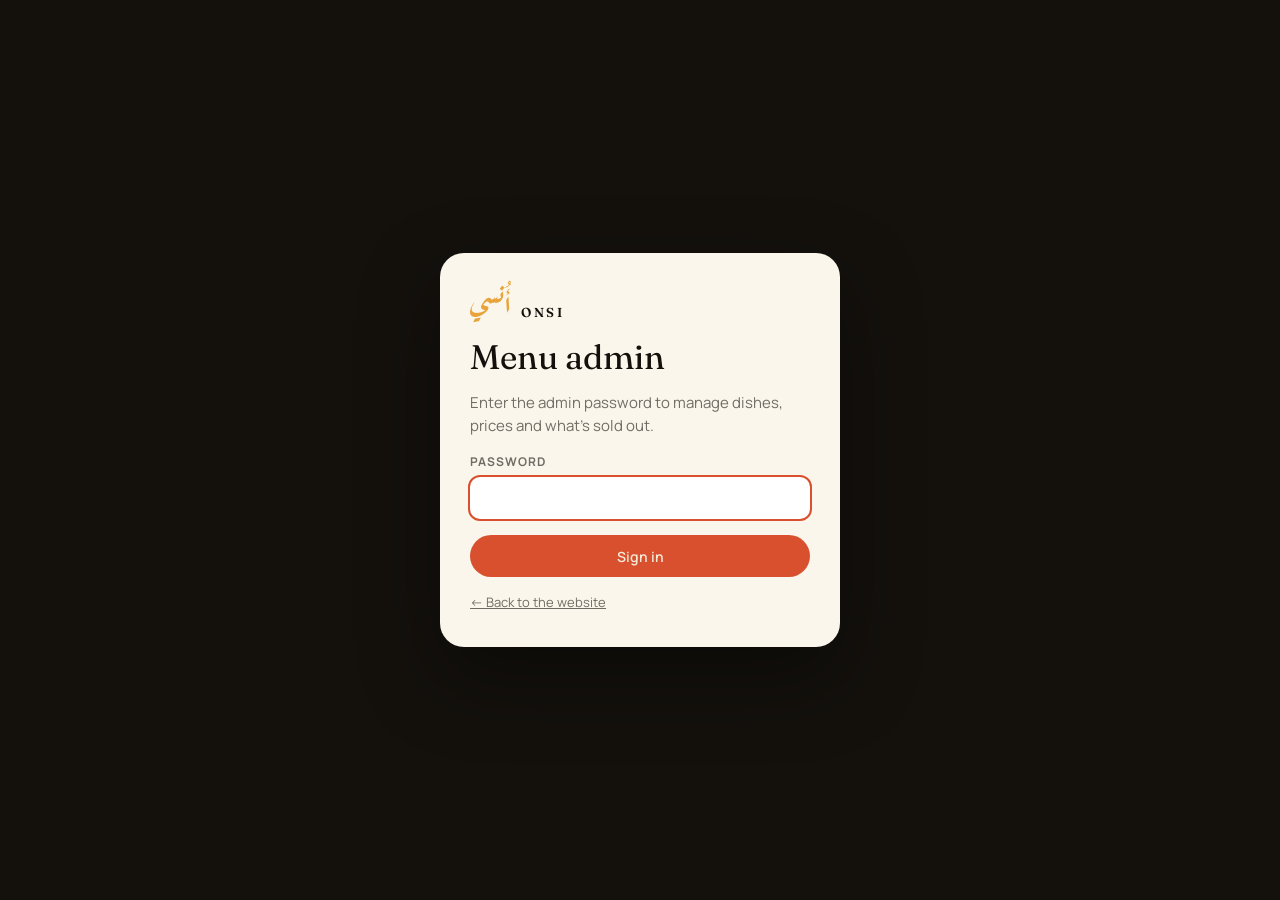
<file: admin.html>
<!doctype html>
<html lang="en">
<head>
  <meta charset="utf-8" />
  <meta name="viewport" content="width=device-width, initial-scale=1" />
  <meta name="robots" content="noindex, nofollow" />
  <title>ONSI · Menu admin</title>
  <meta name="theme-color" content="#14110d" />
  <meta property="og:title" content="ONSI · Menu admin" />
  <meta property="og:image" content="https://www.onsikitchen.com/assets/img/og-image.jpg" />
  <link rel="icon" href="favicon.ico?v=2" sizes="48x48" />
  <link rel="icon" type="image/png" sizes="32x32" href="assets/icons/favicon-32.png?v=2" />
  <link rel="preconnect" href="https://fonts.googleapis.com" />
  <link rel="preconnect" href="https://fonts.gstatic.com" crossorigin />
  <link href="https://fonts.googleapis.com/css2?family=Aref+Ruqaa:wght@700&family=Fraunces:opsz,wght@9..144,300..600&family=Manrope:wght@400;500;600;700&family=Tajawal:wght@400;500;700&display=swap" rel="stylesheet" />
  <link rel="stylesheet" href="css/admin.css" />
</head>
<body>

  <!-- ============ LOGIN ============ -->
  <main class="login" id="login">
    <form class="login__card" id="login-form" autocomplete="on">
      <div class="brand"><span class="brand__ar">أُنسي</span><span class="brand__en">ONSI</span></div>
      <h1>Menu admin</h1>
      <p class="muted">Enter the admin password to manage dishes, prices and what's sold out.</p>
      <label class="field">
        <span>Password</span>
        <input type="password" name="password" id="password" autocomplete="current-password" required autofocus />
      </label>
      <p class="login__error" id="login-error" role="alert" hidden></p>
      <button class="btn btn--accent" type="submit" id="login-btn">Sign in</button>
      <a class="muted small" href="/">← Back to the website</a>
    </form>
  </main>

  <!-- ============ DASHBOARD ============ -->
  <div class="app" id="app" hidden>
    <header class="topbar">
      <div class="brand"><span class="brand__ar">أُنسي</span><span class="brand__en">ONSI</span><span class="brand__tag">Menu admin</span></div>
      <div class="topbar__actions">
        <span class="status" id="status" aria-live="polite">Loaded</span>
        <button class="btn btn--accent" type="button" id="save-btn" disabled>Save changes</button>
        <a class="btn btn--ghost" href="/" target="_blank" rel="noopener">View site ↗</a>
        <button class="btn btn--ghost" type="button" id="logout-btn">Log out</button>
      </div>
    </header>

    <div class="notice" id="notice" hidden></div>

    <nav class="sections" role="tablist" aria-label="Menu sections">
      <button type="button" role="tab" class="sections__tab" data-section="daily" aria-selected="true">Daily Meals <span class="ar">أطباق اليوم</span></button>
      <button type="button" role="tab" class="sections__tab" data-section="mansaf" aria-selected="false">Mansaf for Four <span class="ar">مناسف</span></button>
      <button type="button" role="tab" class="sections__tab" data-section="appetizers" aria-selected="false">Appetizers <span class="ar">مقبلات</span></button>
      <button type="button" role="tab" class="sections__tab" data-section="salads" aria-selected="false">Salads <span class="ar">سلطات</span></button>
    </nav>

    <main class="board">
      <div class="days" id="days" role="tablist" aria-label="Day of the week"></div>
      <div class="board__head">
        <h2 id="list-title">Monday</h2>
        <span class="muted small" id="list-count"></span>
      </div>
      <ol class="dishes" id="dishes"></ol>
      <button class="btn btn--outline add" type="button" id="add-btn">+ Add dish</button>

      <footer class="board__foot">
        <p class="muted small">Tip: switch off <b>Available</b> to hide a dish while it's sold out — it stays saved here. Photos are file names from <code>assets/img/</code>.</p>
        <button class="link-btn" type="button" id="restore-btn">Restore the original menu</button>
      </footer>
    </main>
  </div>

  <div class="toast" id="toast" role="status" hidden></div>

  <datalist id="photo-list"></datalist>
  <script src="js/admin.js"></script>
</body>
</html>
</file>
<file: css/admin.css>
/* =========================================================
   ONSI — أُنسي · Menu admin
   ========================================================= */
:root {
  --ink: #14110d;
  --ink-2: #1e1a14;
  --cream: #f3ead8;
  --paper: #ebe0c8;
  --card: #fbf6ec;
  --line: rgba(20, 17, 13, 0.12);
  --muted: rgba(20, 17, 13, 0.6);
  --tomato: #d9502e;
  --saffron: #e8a33a;
  --olive: #6d7a3c;
  --ok: #3f7d4e;
  --f-display: "Fraunces", Georgia, serif;
  --f-body: "Manrope", system-ui, -apple-system, "Segoe UI", sans-serif;
  --f-ar: "Tajawal", "Manrope", sans-serif;
  --gutter: clamp(16px, 3vw, 40px);
}
*, *::before, *::after { box-sizing: border-box; margin: 0; padding: 0; }
body { background: var(--cream); color: var(--ink); font: 15px/1.5 var(--f-body); -webkit-font-smoothing: antialiased; }
[hidden] { display: none !important; }
button, input, select { font: inherit; color: inherit; }
code { font-size: 0.92em; background: var(--paper); padding: 1px 6px; border-radius: 6px; }
.muted { color: var(--muted); }
.small { font-size: 13px; }
.ar { font-family: var(--f-ar); }

.brand { display: flex; align-items: baseline; gap: 10px; }
.brand__ar { font-family: "Aref Ruqaa", serif; font-size: 30px; line-height: 1; color: var(--saffron); }
.brand__en { font-family: var(--f-display); font-weight: 600; letter-spacing: 0.2em; font-size: 13px; }
.brand__tag { font-size: 12px; font-weight: 600; letter-spacing: 0.14em; text-transform: uppercase; color: rgba(243, 234, 216, 0.6); margin-left: 6px; }

.btn {
  display: inline-flex; align-items: center; justify-content: center; gap: 8px;
  height: 42px; padding: 0 18px; border-radius: 999px; border: 1px solid transparent;
  font-weight: 600; font-size: 14px; cursor: pointer; text-decoration: none; white-space: nowrap;
  transition: background 0.25s, color 0.25s, border-color 0.25s, opacity 0.25s;
}
.btn:disabled { opacity: 0.45; cursor: not-allowed; }
.btn--accent { background: var(--tomato); color: var(--cream); }
.btn--accent:not(:disabled):hover { background: #c2431f; }
.btn--ghost { border-color: rgba(243, 234, 216, 0.3); color: var(--cream); background: transparent; }
.btn--ghost:hover { border-color: var(--cream); }
.btn--outline { border: 1.5px dashed rgba(20, 17, 13, 0.3); color: var(--ink); background: transparent; }
.btn--outline:hover { border-color: var(--tomato); color: var(--tomato); }
.link-btn { background: none; border: 0; color: var(--tomato); font-weight: 600; font-size: 13px; cursor: pointer; text-decoration: underline; }
:focus-visible { outline: 2px solid var(--tomato); outline-offset: 2px; }

/* ---------- Login ---------- */
.login { min-height: 100vh; display: grid; place-items: center; padding: 24px; background: var(--ink); }
.login__card {
  width: min(400px, 100%); display: flex; flex-direction: column; gap: 16px;
  background: var(--card); border-radius: 24px; padding: 34px 30px; box-shadow: 0 30px 80px rgba(0, 0, 0, 0.4);
}
.login__card h1 { font-family: var(--f-display); font-weight: 400; font-size: 34px; line-height: 1.1; }
.login__card .brand__en { color: var(--ink); }
.login__error { color: var(--tomato); font-weight: 600; font-size: 14px; }
.field { display: flex; flex-direction: column; gap: 6px; font-size: 12px; font-weight: 700; letter-spacing: 0.08em; text-transform: uppercase; color: var(--muted); }
.field input, .dish input[type="text"], .dish input[type="number"] {
  width: 100%; height: 42px; padding: 0 12px; border: 1px solid var(--line); border-radius: 10px;
  background: #fff; font-size: 15px; letter-spacing: 0; text-transform: none; color: var(--ink);
}
.field input:focus, .dish input:focus { outline: 2px solid var(--tomato); outline-offset: 0; border-color: transparent; }

/* ---------- Top bar ---------- */
.topbar {
  position: sticky; top: 0; z-index: 10; display: flex; align-items: center; justify-content: space-between; flex-wrap: wrap; gap: 12px;
  padding: 14px var(--gutter); background: var(--ink); color: var(--cream);
}
.topbar__actions { display: flex; align-items: center; gap: 10px; flex-wrap: wrap; }
.status { font-size: 13px; font-weight: 600; color: rgba(243, 234, 216, 0.7); }
.status.is-dirty { color: var(--saffron); }
.status.is-dirty::before { content: "● "; }
.status.is-saved { color: #8fd19e; }

.notice { margin: 16px var(--gutter) 0; padding: 12px 16px; border-radius: 12px; background: #fff4dc; border: 1px solid #f0cf8a; font-size: 14px; }
.notice.is-error { background: #fde9e3; border-color: #f2b3a1; }

/* ---------- Section + day tabs ---------- */
.sections { display: flex; gap: 8px; overflow-x: auto; padding: 18px var(--gutter) 0; scrollbar-width: none; }
.sections__tab, .days button {
  flex-shrink: 0; display: inline-flex; align-items: baseline; gap: 8px; padding: 10px 16px; border-radius: 999px;
  border: 1px solid var(--line); background: var(--card); cursor: pointer; font-weight: 600; font-size: 14px;
}
.sections__tab .ar { font-weight: 500; color: var(--olive); }
.sections__tab[aria-selected="true"], .days button[aria-selected="true"] { background: var(--ink); color: var(--cream); border-color: var(--ink); }
.sections__tab[aria-selected="true"] .ar { color: var(--saffron); }
.days { display: flex; gap: 6px; flex-wrap: wrap; margin-bottom: 18px; }
.days button { padding: 8px 14px; font-size: 13px; }
.days .count { font-weight: 500; opacity: 0.6; }

/* ---------- Dish list ---------- */
.board { max-width: 1180px; margin: 0 auto; padding: 22px var(--gutter) 60px; }
.board__head { display: flex; align-items: baseline; gap: 12px; margin-bottom: 12px; }
.board__head h2 { font-family: var(--f-display); font-weight: 400; font-size: 30px; }
.dishes { list-style: none; display: flex; flex-direction: column; gap: 10px; }
.dish {
  display: grid; grid-template-columns: 64px minmax(0, 1.4fr) minmax(0, 1.4fr) 96px minmax(0, 1fr) auto auto;
  align-items: center; gap: 10px; padding: 10px 12px; background: var(--card); border: 1px solid var(--line); border-radius: 16px;
}
.dish.is-off { opacity: 0.55; }
.dish.is-off .dish__thumb { filter: grayscale(1); }
.dish__thumb { width: 64px; height: 64px; border-radius: 12px; overflow: hidden; background: var(--paper); display: grid; place-items: center; color: var(--muted); font-size: 11px; }
.dish__thumb img { width: 100%; height: 100%; object-fit: cover; }
.dish label.lbl { display: flex; flex-direction: column; gap: 3px; font-size: 10px; font-weight: 700; letter-spacing: 0.08em; text-transform: uppercase; color: var(--muted); }
.dish input[dir="rtl"] { font-family: var(--f-ar); font-size: 16px; text-align: right; }
.price { position: relative; }
.price span { position: absolute; left: 11px; bottom: 11px; color: var(--tomato); font-weight: 700; }
.price input { padding-left: 24px !important; }
.toggles { display: flex; flex-direction: column; gap: 6px; }
.toggle { display: inline-flex; align-items: center; gap: 8px; font-size: 12px; font-weight: 600; cursor: pointer; white-space: nowrap; }
.toggle input { appearance: none; width: 34px; height: 20px; border-radius: 999px; background: rgba(20, 17, 13, 0.2); position: relative; cursor: pointer; transition: background 0.2s; flex-shrink: 0; }
.toggle input::after { content: ""; position: absolute; top: 2px; left: 2px; width: 16px; height: 16px; border-radius: 50%; background: #fff; transition: transform 0.2s; box-shadow: 0 1px 3px rgba(0, 0, 0, 0.25); }
.toggle input:checked { background: var(--ok); }
.toggle input.special:checked { background: var(--saffron); }
.toggle input:checked::after { transform: translateX(14px); }
.row-actions { display: flex; gap: 4px; }
.icon-btn { width: 34px; height: 34px; border-radius: 10px; border: 1px solid var(--line); background: #fff; cursor: pointer; font-size: 15px; line-height: 1; }
.icon-btn:hover:not(:disabled) { border-color: var(--ink); }
.icon-btn:disabled { opacity: 0.3; cursor: default; }
.icon-btn.danger:hover { border-color: var(--tomato); color: var(--tomato); }
.add { margin-top: 14px; width: 100%; height: 50px; border-radius: 16px; }
.board__foot { margin-top: 28px; padding-top: 18px; border-top: 1px solid var(--line); display: flex; justify-content: space-between; align-items: center; gap: 16px; flex-wrap: wrap; }
.empty { padding: 30px; text-align: center; color: var(--muted); background: var(--card); border: 1px dashed var(--line); border-radius: 16px; }

.toast {
  position: fixed; left: 50%; bottom: 24px; transform: translateX(-50%); z-index: 50;
  padding: 12px 20px; border-radius: 999px; background: var(--ink); color: var(--cream); font-weight: 600; font-size: 14px;
  box-shadow: 0 12px 30px rgba(0, 0, 0, 0.3);
}
.toast.is-error { background: var(--tomato); }

/* ---------- Phones: each dish becomes a stacked card ---------- */
@media (max-width: 900px) {
  .dish { grid-template-columns: 64px minmax(0, 1fr) minmax(0, 1.4fr); grid-template-areas: "thumb en en" "thumb ar ar" "price price photo" "toggles toggles actions"; }
  .dish label.lbl, .dish .toggles { min-width: 0; }
  .board { overflow-x: hidden; }
  .dish__thumb { grid-area: thumb; align-self: start; }
  .dish .f-en { grid-area: en; }
  .dish .f-ar { grid-area: ar; }
  .dish .f-price { grid-area: price; }
  .dish .f-photo { grid-area: photo; }
  .dish .toggles { grid-area: toggles; flex-direction: row; gap: 16px; }
  .dish .row-actions { grid-area: actions; justify-self: end; }
  .topbar .btn--ghost { display: none; }
  .topbar #logout-btn { display: inline-flex; }
}
</file>
